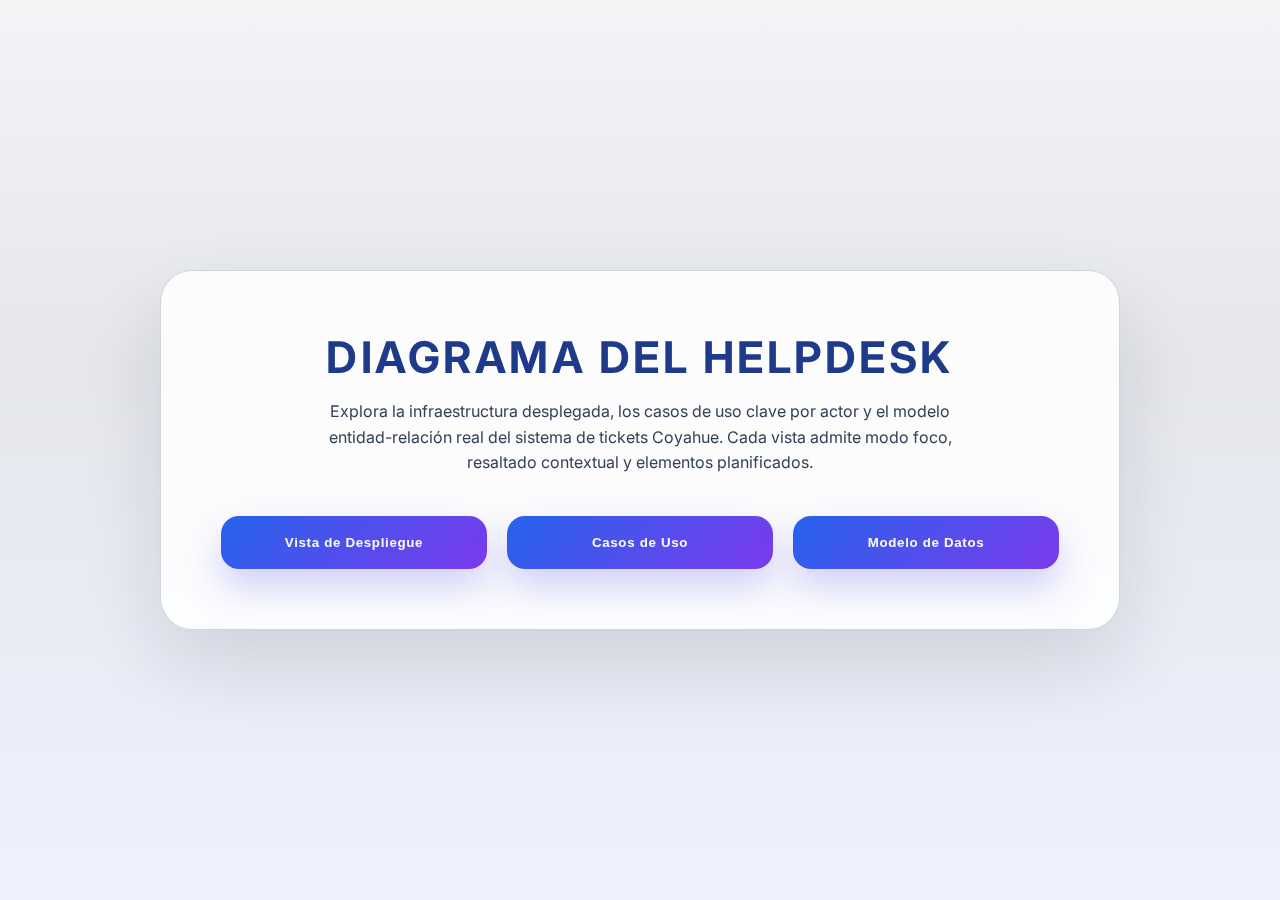
<file: templates/home.html>
<!DOCTYPE html>
<html lang="es">
<head>
    <meta charset="UTF-8">
    <meta name="viewport" content="width=device-width, initial-scale=1.0">
    <title>Coyahue Helpdesk · Diagramas</title>
    <link rel="preconnect" href="https://fonts.googleapis.com">
    <link rel="preconnect" href="https://fonts.gstatic.com" crossorigin>
    <link href="https://fonts.googleapis.com/css2?family=Inter:wght@400;500;600;700&display=swap" rel="stylesheet">
    <style>
        :root {
            color-scheme: light;
            font-size: 16px;
        }

        * {
            box-sizing: border-box;
        }

        body {
            margin: 0;
            min-height: 100vh;
            font-family: 'Inter', system-ui, -apple-system, sans-serif;
            background: linear-gradient(180deg, #f3f4f6 0%, #e5e7eb 40%, #eef2ff 100%);
            color: #0f172a;
            display: flex;
            align-items: center;
            justify-content: center;
            padding: clamp(1.5rem, 3vw, 3rem);
        }

        .hero {
            position: relative;
            z-index: 1;
            width: min(960px, 100%);
            background: rgba(255, 255, 255, 0.86);
            border: 1px solid rgba(148, 163, 184, 0.45);
            border-radius: 32px;
            padding: clamp(2.5rem, 5vw, 3.75rem);
            box-shadow: 0 35px 80px rgba(15, 23, 42, 0.12);
            text-align: center;
            backdrop-filter: blur(12px);
        }

        h1 {
            font-size: clamp(2.4rem, 3.4vw, 3.2rem);
            margin: 0 0 1rem;
            letter-spacing: 0.08em;
            text-transform: uppercase;
            color: #1e3a8a;
        }

        .hero p {
            margin: 0 auto 2.5rem;
            max-width: 640px;
            font-size: 1rem;
            color: #334155;
            line-height: 1.6;
        }

        .buttons {
            display: grid;
            gap: 1.25rem;
            grid-template-columns: repeat(auto-fit, minmax(220px, 1fr));
        }

        .diagram-button {
            appearance: none;
            border: none;
            border-radius: 18px;
            padding: 1.2rem 1.6rem;
            font-weight: 600;
            letter-spacing: 0.05em;
            background: linear-gradient(135deg, #2563eb, #7c3aed);
            color: #f8fafc;
            cursor: pointer;
            box-shadow: 0 18px 36px rgba(79, 70, 229, 0.25);
            transition: transform 0.25s ease, box-shadow 0.25s ease;
        }

        .diagram-button:hover {
            transform: translateY(-4px);
            box-shadow: 0 24px 46px rgba(79, 70, 229, 0.3);
        }

        .panels {
            position: fixed;
            inset: 0;
            background: rgba(15, 23, 42, 0.45);
            backdrop-filter: blur(14px);
            display: flex;
            align-items: center;
            justify-content: center;
            padding: 2.5rem 2rem;
            opacity: 0;
            pointer-events: none;
            transition: opacity 0.35s ease;
            z-index: 20;
            overflow: auto;
        }

        .panels.visible {
            opacity: 1;
            pointer-events: auto;
        }

        .panel {
            width: min(1500px, 100vw - 64px);
            max-height: calc(100vh - 96px);
            background: #f8fafc;
            border-radius: 28px;
            border: 1px solid rgba(148, 163, 184, 0.35);
            box-shadow: 0 35px 70px rgba(15, 23, 42, 0.25);
            display: none;
            flex-direction: column;
            overflow: hidden;
            transform: translateY(40px) scale(0.97);
            opacity: 0;
            transition: transform 0.35s ease, opacity 0.35s ease;
        }

        .panel.active {
            display: flex;
            transform: translateY(0) scale(1);
            opacity: 1;
        }

        .panel.focus-mode {
            width: min(1740px, 100vw - 40px);
            max-height: calc(100vh - 48px);
        }

        .panel-header {
            display: flex;
            align-items: center;
            justify-content: space-between;
            padding: 1.5rem 2rem;
            border-bottom: 1px solid rgba(148, 163, 184, 0.35);
            background: rgba(226, 232, 240, 0.6);
        }

        .panel-header h2 {
            margin: 0;
            font-size: 1.8rem;
            letter-spacing: 0.08em;
            text-transform: uppercase;
            color: #1f2937;
        }

        .panel-actions {
            display: flex;
            align-items: center;
            gap: 1rem;
        }

        .toggle-bar {
            display: flex;
            align-items: center;
            flex-wrap: wrap;
            gap: 0.75rem;
        }

        .toggle {
            display: inline-flex;
            align-items: center;
            gap: 0.45rem;
            padding: 0.45rem 0.9rem;
            border-radius: 999px;
            border: 1px solid rgba(148, 163, 184, 0.5);
            background: rgba(248, 250, 252, 0.85);
            font-size: 0.82rem;
            color: #1f2937;
        }

        .toggle input {
            accent-color: #2563eb;
            width: 16px;
            height: 16px;
        }

        .panel-body {
            flex: 1;
            min-height: 0;
            display: grid;
            grid-template-columns: minmax(0, 1fr) 320px;
            gap: 1.5rem;
            padding: 1.5rem 1.75rem 1.75rem;
            align-items: stretch;
        }

        .panel-body > * {
            min-height: 0;
        }

        .panel.focus-mode .panel-body {
            grid-template-columns: 1fr;
            padding-right: 1.5rem;
        }

        .panel.focus-mode .side-panel {
            display: none;
        }

        .focus-button,
        .back-button {
            border: 1px solid rgba(148, 163, 184, 0.6);
            border-radius: 999px;
            padding: 0.55rem 1.35rem;
            background: #fff;
            color: #1f2937;
            font-weight: 500;
            letter-spacing: 0.04em;
            cursor: pointer;
            transition: background 0.25s ease, color 0.25s ease, box-shadow 0.25s ease;
        }

        .focus-button:hover,
        .back-button:hover {
            background: #2563eb;
            color: #fff;
            box-shadow: 0 10px 24px rgba(37, 99, 235, 0.25);
        }

        .focus-button.active {
            background: #1e40af;
            color: #f8fafc;
        }

        .diagram-wrapper,
        .usecase-layout,
        .der-wrapper {
            position: relative;
            border: 1px solid rgba(148, 163, 184, 0.35);
            border-radius: 22px;
            background: linear-gradient(180deg, #ffffff 0%, #f5f7fa 100%);
            padding: 1.25rem;
            overflow: auto;
            display: flex;
            flex-direction: column;
            gap: 1rem;
        }

        .diagram-wrapper svg,
        .usecase-layout svg,
        .der-wrapper svg {
            width: 100%;
            height: auto;
            flex: 1;
        }

        .usecase-layout {
            gap: 1.25rem;
        }

        .usecase-selector {
            display: flex;
            gap: 0.75rem;
            flex-wrap: wrap;
        }


        .hidden {
            display: none !important;
        }

        .legend {
            margin-top: auto;
            display: flex;
            flex-wrap: wrap;
            gap: 0.75rem;
            font-size: 0.85rem;
            color: #475569;
        }

        .legend span::before {
            content: "";
            display: inline-block;
            width: 12px;
            height: 12px;
            border-radius: 3px;
            margin-right: 0.5rem;
        }

        .legend .public::before { background: #bfdbfe; }
        .legend .private::before { background: #bbf7d0; }
        .legend .security::before { background: #fde68a; }
        .legend .data::before { background: #c7d2fe; }

        svg text {
            font-family: 'Inter', sans-serif;
            font-size: 16px;
        }

        .entity-header {
            font-weight: 600;
            fill: #0f172a;
        }

        .entity-attr {
            fill: #1f2937;
            font-size: 15px;
        }

        .deployment-node rect,
        .deployment-node ellipse,
        .deployment-node path,
        .deployment-node polygon {
            transition: filter 0.3s ease, opacity 0.3s ease;
        }

        .deployment-link path,
        .deployment-link text {
            transition: opacity 0.3s ease;
        }

        .deployment-link path {
            stroke: #2563eb;
            stroke-width: 3;
            fill: none;
            marker-end: url(#deployment-arrow);
        }

        .deployment-link text {
            font-size: 14px;
            fill: #1e3a8a;
        }

        .link-label {
            fill: #0f172a;
            font-size: 14px;
            font-weight: 600;
        }

        .deployment-link.planned path {
            stroke: #9ca3af;
            stroke-dasharray: 10 8;
            marker-end: url(#deployment-arrow-muted);
        }

        .deployment-node .badge {
            font-size: 12px;
            fill: #1f2937;
        }

        .planned {
            opacity: 0.35;
        }

        .planned.active-planned {
            opacity: 0.65;
        }

        .deployment-node.active {
            filter: drop-shadow(0 0 16px rgba(37, 99, 235, 0.35));
        }

        .deployment-node.dimmed,
        .deployment-link.dimmed {
            opacity: 0.4;
        }

        .side-panel {
            border: 1px solid rgba(148, 163, 184, 0.35);
            border-radius: 22px;
            background: rgba(248, 250, 252, 0.9);
            padding: 1.5rem;
            display: flex;
            flex-direction: column;
            gap: 1rem;
        }

        .side-panel h3 {
            margin: 0;
            font-size: 1.1rem;
            letter-spacing: 0.08em;
            color: #1f2937;
            text-transform: uppercase;
        }

        .side-panel-content {
            flex: 1;
            overflow-y: auto;
            color: #334155;
            line-height: 1.6;
            font-size: 0.95rem;
        }

        .side-panel-content p {
            margin: 0;
        }
        }

        .actor {
            cursor: pointer;
            transition: opacity 0.3s ease, filter 0.3s ease;
        }

        .actor.active {
            filter: drop-shadow(0 0 18px rgba(37, 99, 235, 0.45));
        }

        .actor.dimmed,
        .usecase.dimmed,
        .usecase-label.dimmed,
        .actor-connector.dimmed,
        .relation-line.dimmed {
            opacity: 0.35;
        }

        .actor-connector {
            stroke: #1d4ed8;
            stroke-width: 2.4;
            fill: none;
            stroke-linejoin: round;
            stroke-dasharray: 6 10;
            stroke-dashoffset: 40;
            transition: opacity 0.3s ease, stroke-dashoffset 0.4s ease;
            marker-end: url(#usecase-arrow);
        }

        .actor-connector.active {
            stroke-dashoffset: 0;
        }

        .usecase {
            fill: #f8fafc;
            stroke: #2563eb;
            stroke-width: 2.2;
        }

        .usecase-label {
            fill: #1f2937;
            font-size: 14px;
        }

        .system-rect {
            fill: rgba(191, 219, 254, 0.32);
            stroke: #2563eb;
            stroke-width: 2;
        }

        .relation-line {
            stroke-width: 2;
            fill: none;
            marker-end: url(#relation-arrow);
            stroke-dashoffset: 24;
            transition: opacity 0.3s ease, stroke-dashoffset 0.4s ease;
        }

        .relation-line.include { stroke: #059669; stroke-dasharray: 8 6; }
        .relation-line.include.active { stroke-dashoffset: 0; }
        .relation-line.exclude { stroke: #dc2626; stroke-dasharray: 4 6; marker-end: none; }

        .note {
            fill: #475569;
            font-size: 13px;
        }

        .usecase-faded {
            opacity: 0;
            pointer-events: none;
        }

        .der-wrapper svg rect {
            fill: #f8fafc;
            stroke: #cbd5f5;
            stroke-width: 2;
            rx: 18;
        }

        .entity-badges {
            fill: #1f2937;
            font-size: 13px;
            font-weight: 600;
        }

        .entity-badges {
            font-size: 11px;
            fill: rgba(248, 250, 252, 0.85);
            letter-spacing: 0.14em;
            text-transform: uppercase;
        }

        .relationship-line {
            stroke: #1d4ed8;
            stroke-width: 2.6;
            fill: none;
            marker-end: url(#der-arrow);
            transition: opacity 0.3s ease;
        }

        .relationship-line.dimmed,
        .entity.dimmed {
            opacity: 0.4;
        }

        .cardinality {
            fill: #1f2937;
            font-size: 13px;
            font-weight: 600;
        }

        .cardinality,
        .relationship-label {
            fill: #334155;
            font-size: 13px;
        }

        .entity.dimmed { opacity: 0.4; }
        .entity.active { filter: drop-shadow(0 0 20px rgba(129, 140, 248, 0.75)); }

        .der-note {
            fill: #475569;
            font-size: 13px;
        }

        @media (max-width: 1024px) {
            body { padding: 1.5rem; }
            .hero { padding: 2.25rem 1.75rem; }
            .panel {
                width: min(100%, 100vw - 32px);
                height: min(100%, 100vh - 32px);
            }
            .panel-body {
                grid-template-columns: 1fr;
            }
            .side-panel {
                order: -1;
                height: 240px;
                overflow-y: auto;
            }
        }
    </style>
</head>
<body>
    <section class="hero">
        <h1>Diagrama del Helpdesk</h1>
        <p>Explora la infraestructura desplegada, los casos de uso clave por actor y el modelo entidad-relación real del sistema de tickets Coyahue. Cada vista admite modo foco, resaltado contextual y elementos planificados.</p>
        <div class="buttons">
            <button class="diagram-button" data-panel="deployment">Vista de Despliegue</button>
            <button class="diagram-button" data-panel="usecases">Casos de Uso</button>
            <button class="diagram-button" data-panel="der">Modelo de Datos</button>
        </div>
    </section>

    <div class="panels" id="panels">
        <!-- VISTA DE DESPLIEGUE -->
        <section class="panel" id="deployment" data-view="deployment">
            <div class="panel-header">
                <h2>Arquitectura de Despliegue</h2>
                <div class="panel-actions">
                    <div class="toggle-bar">
                        <label class="toggle"><input type="checkbox" data-toggle="igw"> Mostrar IGW</label>
                        <label class="toggle"><input type="checkbox" data-toggle="nat"> Mostrar NAT</label>
                        <label class="toggle"><input type="checkbox" data-toggle="s3"> Mostrar S3</label>
                        <label class="toggle"><input type="checkbox" data-toggle="waf"> Mostrar WAF/ALB</label>
                    </div>
                    <button class="focus-button" data-focus>Ampliar diagrama</button>
                    <button class="back-button" data-close>Volver</button>
                </div>
            </div>
            <div class="panel-body">
                <div class="diagram-wrapper">
                    <svg id="deployment-svg" viewBox="0 0 1680 920" role="img" aria-labelledby="deploymentTitle deploymentDesc" preserveAspectRatio="xMidYMid meet">
                        <title id="deploymentTitle">Despliegue Coyahue Helpdesk en AWS</title>
                        <desc id="deploymentDesc">Topología con cliente, internet, VPC en AWS, EC2 con Nginx, Gunicorn y Django, almacenamiento local y PostgreSQL en subred privada.</desc>
                        <defs>
                            <marker id="deployment-arrow" markerWidth="12" markerHeight="12" refX="9" refY="6" orient="auto" markerUnits="strokeWidth">
                                <polygon points="0 0, 12 6, 0 12" fill="#2563eb"></polygon>
                            </marker>
                            <marker id="deployment-arrow-muted" markerWidth="12" markerHeight="12" refX="9" refY="6" orient="auto" markerUnits="strokeWidth">
                                <polygon points="0 0, 12 6, 0 12" fill="#9ca3af"></polygon>
                            </marker>
                            <marker id="arrow-dashed" markerWidth="10" markerHeight="10" refX="8" refY="5" orient="auto" markerUnits="strokeWidth">
                                <polygon points="0 0, 10 5, 0 10" fill="rgba(148, 163, 184, 0.7)"></polygon>
                            </marker>
                        </defs>
                        <g data-node="Cliente" class="deployment-node">
                            <rect x="80" y="350" width="190" height="190" rx="22" fill="#bfdbfe" stroke="#60a5fa" stroke-width="2.4"></rect>
                            <text x="175" y="405" text-anchor="middle" class="entity-header">Cliente</text>
                            <text x="175" y="435" text-anchor="middle" class="entity-attr">Navegador web</text>
                            <text x="175" y="463" text-anchor="middle" class="entity-attr">TLS + Autenticación</text>
                        </g>

                        <g data-node="Internet" class="deployment-node">
                            <path d="M310 360 C300 310 360 280 400 295 C420 250 500 250 520 295 C570 285 610 320 600 360 C640 380 630 430 580 440 C560 480 480 490 450 460 C400 480 340 460 350 415 C300 410 300 370 310 360 Z" fill="#e0e7ff" stroke="#6366f1" stroke-width="2.4"></path>
                            <text x="455" y="358" text-anchor="middle" class="entity-header">Internet</text>
                            <text x="455" y="388" text-anchor="middle" class="entity-attr">Acceso público</text>
                        </g>

                        <g data-node="IGW" class="deployment-node planned hidden" data-toggle-group="igw">
                            <polygon points="600,220 660,220 690,260 660,300 600,300 570,260" fill="#e5e7eb" stroke="#94a3b8" stroke-width="2"></polygon>
                            <text x="605" y="252" text-anchor="middle" class="entity-attr">Internet Gateway</text>
                            <text x="605" y="276" text-anchor="middle" class="badge">Por implementar</text>
                            <title>Se agregará a la tabla de rutas de la subred pública.</title>
                        </g>

                        <g data-node="Entrada VPC" class="deployment-node">
                            <rect x="720" y="340" width="140" height="220" rx="18" fill="#d1fae5" stroke="#34d399" stroke-width="2"></rect>
                            <text x="790" y="390" text-anchor="middle" class="entity-header">Entrada VPC</text>
                            <text x="790" y="420" text-anchor="middle" class="entity-attr">Security Group</text>
                        </g>

                        <g data-node="AWS VPC" class="deployment-node">
                            <rect x="780" y="150" width="840" height="560" rx="28" fill="rgba(191, 219, 254, 0.25)" stroke="#38bdf8" stroke-width="2.6"></rect>
                            <text x="1580" y="190" text-anchor="end" class="entity-header">AWS VPC</text>
                        </g>

                        <g data-node="Subred pública" class="deployment-node">
                            <rect x="820" y="220" width="420" height="440" rx="24" fill="rgba(187, 247, 208, 0.6)" stroke="#4ade80" stroke-width="2"></rect>
                            <text x="1030" y="270" text-anchor="middle" class="entity-header">Subred pública</text>
                        </g>

                        <g data-node="Subred privada" class="deployment-node">
                            <rect x="1280" y="220" width="360" height="440" rx="24" fill="rgba(191, 219, 254, 0.55)" stroke="#60a5fa" stroke-width="2"></rect>
                            <text x="1460" y="270" text-anchor="middle" class="entity-header">Subred privada</text>
                        </g>

                        <g data-node="NAT Gateway" class="deployment-node planned hidden" data-toggle-group="nat">
                            <rect x="1080" y="210" width="150" height="60" rx="14" fill="#f1f5f9" stroke="#94a3b8" stroke-width="2"></rect>
                            <text x="1155" y="242" text-anchor="middle" class="entity-attr">NAT Gateway</text>
                            <text x="1155" y="268" text-anchor="middle" class="badge">Por implementar</text>
                            <title>Para actualizaciones desde la subred privada sin exponer la base de datos.</title>
                        </g>

                        <g data-node="EC2 App" class="deployment-node">
                            <rect x="940" y="330" width="280" height="280" rx="20" fill="#dbeafe" stroke="#60a5fa" stroke-width="2.2"></rect>
                            <line x1="940" y1="390" x2="1220" y2="390" stroke="#94a3b8" stroke-width="1.5"></line>
                            <line x1="940" y1="450" x2="1220" y2="450" stroke="#94a3b8" stroke-width="1.5"></line>
                            <text x="1080" y="360" text-anchor="middle" class="entity-header">EC2 App</text>
                            <text x="1080" y="382" text-anchor="middle" class="entity-attr">Nginx · HTTPS (443)</text>
                            <text x="1080" y="442" text-anchor="middle" class="entity-attr">Gunicorn</text>
                            <text x="1080" y="502" text-anchor="middle" class="entity-attr">Django + DRF</text>
                        </g>

                        <g data-node="WAF/ALB" class="deployment-node planned hidden" data-toggle-group="waf">
                            <rect x="860" y="380" width="70" height="160" rx="18" fill="#f9fafb" stroke="#d1d5db" stroke-width="2"></rect>
                            <text x="895" y="452" text-anchor="middle" class="entity-attr">WAF / ALB</text>
                            <text x="895" y="478" text-anchor="middle" class="badge">Por implementar</text>
                            <title>Seguridad perimetral y balanceo de carga.</title>
                        </g>

                        <g data-node="/media" class="deployment-node">
                            <rect x="1000" y="540" width="100" height="90" rx="14" fill="#ede9fe" stroke="#a855f7" stroke-width="1.8"></rect>
                            <text x="1050" y="585" text-anchor="middle" class="entity-attr">/media</text>
                            <text x="1050" y="610" text-anchor="middle" class="entity-attr">Adjuntos</text>
                        </g>

                        <g data-node="Logs" class="deployment-node">
                            <rect x="1140" y="540" width="100" height="90" rx="14" fill="#ede9fe" stroke="#a855f7" stroke-width="1.8"></rect>
                            <text x="1190" y="585" text-anchor="middle" class="entity-attr">Logs</text>
                            <text x="1190" y="610" text-anchor="middle" class="entity-attr">Aplicación</text>
                        </g>

                        <g data-node="S3" class="deployment-node planned hidden" data-toggle-group="s3">
                            <rect x="1320" y="560" width="170" height="110" rx="18" fill="#f9fafb" stroke="#cbd5f5" stroke-width="2"></rect>
                            <text x="1405" y="605" text-anchor="middle" class="entity-attr">S3 (adjuntos)</text>
                            <text x="1405" y="632" text-anchor="middle" class="badge">Por implementar</text>
                            <title>Migración prevista de /media a S3 mediante django-storages.</title>
                        </g>

                        <g data-node="PostgreSQL" class="deployment-node">
                            <ellipse cx="1460" cy="370" rx="125" ry="65" fill="#bae6fd" stroke="#0ea5e9" stroke-width="2.4"></ellipse>
                            <text x="1460" y="360" text-anchor="middle" class="entity-header">PostgreSQL</text>
                            <text x="1460" y="388" text-anchor="middle" class="entity-attr">Puerto 5432</text>
                        </g>
                        <g data-edge="Cliente-Internet" class="deployment-link" data-source="Cliente" data-target="Internet">
                            <path d="M270 445 H320"></path>
                        </g>

                        <g data-edge="Internet-Entrada" class="deployment-link" data-source="Internet" data-target="Entrada VPC">
                            <path d="M540 445 H720"></path>
                        </g>

                        <g data-edge="Entrada-WAF" class="deployment-link planned hidden" data-toggle-group="waf" data-source="Entrada VPC" data-target="WAF/ALB">
                            <path d="M860 430 H865"></path>
                        </g>
                        <g data-edge="WAF-EC2" class="deployment-link planned hidden" data-toggle-group="waf" data-source="WAF/ALB" data-target="EC2 App">
                            <path d="M930 430 H940"></path>
                        </g>

                        <g data-edge="Entrada-EC2" class="deployment-link" data-source="Entrada VPC" data-target="EC2 App">
                            <path d="M860 430 H940"></path>
                        </g>

                        <g data-edge="EC2-Postgres" class="deployment-link" data-source="EC2 App" data-target="PostgreSQL">
                            <path d="M1220 500 H1320 V370 H1335"></path>
                            <text x="1338" y="332" class="link-label">Tráfico interno VPC</text>
                        </g>

                        <g data-edge="EC2-media" class="deployment-link" data-source="EC2 App" data-target="/media">
                            <path d="M1050 510 V540"></path>
                        </g>

                        <g data-edge="EC2-logs" class="deployment-link" data-source="EC2 App" data-target="Logs">
                            <path d="M1190 510 V540"></path>
                        </g>

                        <g data-edge="Postgres-EC2" class="deployment-link" data-source="PostgreSQL" data-target="EC2 App">
                            <path d="M1585 370 H1620 V560 H1220"></path>
                        </g>

                        <g data-edge="NAT-Privada" class="deployment-link planned hidden" data-toggle-group="nat" data-source="NAT Gateway" data-target="Subred privada">
                            <path d="M1155 210 V190 H1280 V220"></path>
                            <text x="1250" y="198" class="link-label">Salida controlada</text>
                        </g>

                        <g data-edge="Privada-NAT" class="deployment-link planned hidden" data-toggle-group="nat" data-source="Subred privada" data-target="NAT Gateway">
                            <path d="M1280 220 V190 H1155 V210"></path>
                        </g>

                        <g data-edge="Django-S3" class="deployment-link planned hidden" data-toggle-group="s3" data-source="EC2 App" data-target="S3">
                            <path d="M1220 560 H1320"></path>
                        </g>

                        <g data-edge="Internet-IGW" class="deployment-link planned hidden" data-toggle-group="igw" data-source="Internet" data-target="IGW">
                            <path d="M520 320 L600 260"></path>
                        </g>

                        <g data-edge="IGW-Entrada" class="deployment-link planned hidden" data-toggle-group="igw" data-source="IGW" data-target="Entrada VPC">
                            <path d="M690 260 L720 340"></path>
                        </g>

                        <g data-edge="Internet-WAF" class="deployment-link planned hidden" data-toggle-group="waf" data-source="Internet" data-target="WAF/ALB">
                            <path d="M600 445 H860"></path>
                        </g>
                    </svg>
                    <div class="legend">
                        <span class="public">Subred pública · EC2 · Nginx/Gunicorn</span>
                        <span class="private">Subred privada · PostgreSQL</span>
                        <span class="security">TLS · Seguridad</span>
                        <span class="data">/media · Logs</span>
                    </div>
                </div>
                <aside class="side-panel" data-side-panel>
                    <h3 id="deployment-node-title">Cliente</h3>
                    <div class="side-panel-content" id="deployment-panel-content"></div>
                </aside>
            </div>
        </section>
        <!-- VISTA CASOS DE USO -->
        <section class="panel" id="usecases" data-view="usecases">
            <div class="panel-header">
                <h2>Casos de Uso</h2>
                <div class="panel-actions">
                    <button class="focus-button" data-focus>Ampliar diagrama</button>
                    <button class="back-button" data-close>Volver</button>
                </div>
            </div>
            <div class="panel-body">
                <div class="usecase-layout">
                    <div class="usecase-selector">
                        <button class="active" data-actor-filter="todos">Todos</button>
                        <button data-actor-filter="solicitante">Solicitante</button>
                        <button data-actor-filter="tecnico">Técnico</button>
                        <button data-actor-filter="administrador">Administrador</button>
                    </div>
                    <svg id="usecase-svg" viewBox="0 0 1120 760" role="img" aria-labelledby="usecaseTitle usecaseDesc">
                        <title id="usecaseTitle">Casos de uso del sistema de tickets</title>
                        <desc id="usecaseDesc">Actor solicitante, técnico y administrador interactuando con el sistema de tickets y sus funcionalidades clave.</desc>
                        <defs>
                            <marker id="usecase-arrow" markerWidth="10" markerHeight="10" refX="7" refY="5" orient="auto" markerUnits="strokeWidth">
                                <polygon points="0 0, 10 5, 0 10" fill="#1e40af"></polygon>
                            </marker>
                            <marker id="relation-arrow" markerWidth="8" markerHeight="8" refX="6" refY="4" orient="auto" markerUnits="strokeWidth">
                                <polygon points="0 0, 8 4, 0 8" fill="#059669"></polygon>
                            </marker>
                        </defs>

                        <g data-node="Sistema" data-kind="system">
                            <rect class="system-rect" x="320" y="80" width="480" height="560" rx="24"></rect>
                            <text x="560" y="120" text-anchor="middle" class="entity-header">Sistema de Tickets</text>
                        </g>

                        <g class="actor" data-node="Solicitante" data-kind="actor">
                            <circle cx="140" cy="200" r="18" stroke="#2563eb" stroke-width="3" fill="none"></circle>
                            <line x1="140" y1="218" x2="140" y2="270" stroke="#2563eb" stroke-width="3"></line>
                            <line x1="110" y1="230" x2="170" y2="230" stroke="#2563eb" stroke-width="3"></line>
                            <line x1="140" y1="270" x2="118" y2="310" stroke="#2563eb" stroke-width="3"></line>
                            <line x1="140" y1="270" x2="162" y2="310" stroke="#2563eb" stroke-width="3"></line>
                            <text x="140" y="340" text-anchor="middle" class="entity-header">Solicitante</text>
                        </g>

                        <g class="actor" data-node="Técnico" data-kind="actor">
                            <circle cx="140" cy="500" r="18" stroke="#2563eb" stroke-width="3" fill="none"></circle>
                            <line x1="140" y1="518" x2="140" y2="570" stroke="#2563eb" stroke-width="3"></line>
                            <line x1="110" y1="530" x2="170" y2="530" stroke="#2563eb" stroke-width="3"></line>
                            <line x1="140" y1="570" x2="118" y2="610" stroke="#2563eb" stroke-width="3"></line>
                            <line x1="140" y1="570" x2="162" y2="610" stroke="#2563eb" stroke-width="3"></line>
                            <text x="140" y="640" text-anchor="middle" class="entity-header">Técnico</text>
                        </g>

                        <g class="actor" data-node="Administrador" data-kind="actor">
                            <circle cx="980" cy="320" r="18" stroke="#2563eb" stroke-width="3" fill="none"></circle>
                            <line x1="980" y1="338" x2="980" y2="390" stroke="#2563eb" stroke-width="3"></line>
                            <line x1="950" y1="350" x2="1010" y2="350" stroke="#2563eb" stroke-width="3"></line>
                            <line x1="980" y1="390" x2="958" y2="430" stroke="#2563eb" stroke-width="3"></line>
                            <line x1="980" y1="390" x2="1002" y2="430" stroke="#2563eb" stroke-width="3"></line>
                            <text x="980" y="470" text-anchor="middle" class="entity-header">Administrador</text>
                        </g>

                        <g data-node="Iniciar/Cerrar sesión" class="usecase-group">
                            <ellipse class="usecase" cx="560" cy="160" rx="130" ry="36"></ellipse>
                            <text class="usecase-label" data-usecase="Iniciar/Cerrar sesión" x="560" y="166" text-anchor="middle">Iniciar/Cerrar sesión</text>
                        </g>
                        <g data-node="Validar permisos por rol" class="usecase-group">
                            <ellipse class="usecase" cx="560" cy="210" rx="140" ry="36"></ellipse>
                            <text class="usecase-label" data-usecase="Validar permisos por rol" x="560" y="216" text-anchor="middle">Validar permisos por rol</text>
                        </g>
                        <g data-node="FAQ autoservicio" class="usecase-group">
                            <ellipse class="usecase" cx="420" cy="260" rx="120" ry="34"></ellipse>
                            <text class="usecase-label" data-usecase="FAQ autoservicio" x="420" y="266" text-anchor="middle">FAQ autoservicio</text>
                        </g>
                        <g data-node="Ver y filtrar tickets" class="usecase-group">
                            <ellipse class="usecase" cx="700" cy="260" rx="140" ry="34"></ellipse>
                            <text class="usecase-label" data-usecase="Ver y filtrar tickets" x="700" y="266" text-anchor="middle">Ver y filtrar tickets</text>
                        </g>
                        <g data-node="Crear ticket" class="usecase-group">
                            <ellipse class="usecase" cx="420" cy="320" rx="120" ry="34"></ellipse>
                            <text class="usecase-label" data-usecase="Crear ticket" x="420" y="326" text-anchor="middle">Crear ticket</text>
                        </g>
                        <g data-node="Adjuntar y comentar" class="usecase-group">
                            <ellipse class="usecase" cx="700" cy="320" rx="140" ry="34"></ellipse>
                            <text class="usecase-label" data-usecase="Adjuntar y comentar" x="700" y="326" text-anchor="middle">Adjuntar y comentar</text>
                        </g>
                        <g data-node="Cambiar estado" class="usecase-group">
                            <ellipse class="usecase" cx="420" cy="380" rx="120" ry="34"></ellipse>
                            <text class="usecase-label" data-usecase="Cambiar estado" x="420" y="386" text-anchor="middle">Cambiar estado</text>
                        </g>
                        <g data-node="Asignar/Reasignar" class="usecase-group">
                            <ellipse class="usecase" cx="700" cy="380" rx="140" ry="34"></ellipse>
                            <text class="usecase-label" data-usecase="Asignar/Reasignar" x="700" y="386" text-anchor="middle">Asignar/Reasignar</text>
                        </g>
                        <g data-node="Dashboard KPI" class="usecase-group">
                            <ellipse class="usecase" cx="420" cy="440" rx="120" ry="34"></ellipse>
                            <text class="usecase-label" data-usecase="Dashboard KPI" x="420" y="446" text-anchor="middle">Dashboard KPI</text>
                        </g>
                        <g data-node="Exportar PDF/Excel" class="usecase-group">
                            <ellipse class="usecase" cx="700" cy="440" rx="140" ry="34"></ellipse>
                            <text class="usecase-label" data-usecase="Exportar PDF/Excel" x="700" y="446" text-anchor="middle">Exportar PDF/Excel</text>
                        </g>
                        <g data-node="Gestionar catálogos" class="usecase-group">
                            <ellipse class="usecase" cx="420" cy="500" rx="140" ry="34"></ellipse>
                            <text class="usecase-label" data-usecase="Gestionar catálogos" x="420" y="506" text-anchor="middle">Gestionar catálogos</text>
                        </g>
                        <g data-node="Auditoría" class="usecase-group">
                            <ellipse class="usecase" cx="700" cy="500" rx="140" ry="34"></ellipse>
                            <text class="usecase-label" data-usecase="Auditoría" x="700" y="506" text-anchor="middle">Auditoría</text>
                        </g>
                        <path class="actor-connector" data-source="Solicitante" data-target="Iniciar/Cerrar sesión" d="M240 230 H360 V160 H430"></path>
                        <path class="actor-connector" data-source="Solicitante" data-target="FAQ autoservicio" d="M240 230 H300 V260 H300"></path>
                        <path class="actor-connector" data-source="Solicitante" data-target="Ver y filtrar tickets" d="M240 230 H300 V260 H560"></path>
                        <path class="actor-connector" data-source="Solicitante" data-target="Crear ticket" d="M240 230 H300 V320 H300"></path>
                        <path class="actor-connector" data-source="Solicitante" data-target="Adjuntar y comentar" d="M240 230 H300 V320 H560"></path>

                        <path class="actor-connector" data-source="Técnico" data-target="Iniciar/Cerrar sesión" d="M240 530 H300 V160 H430"></path>
                        <path class="actor-connector" data-source="Técnico" data-target="Ver y filtrar tickets" d="M240 530 H300 V260 H560"></path>
                        <path class="actor-connector" data-source="Técnico" data-target="Adjuntar y comentar" d="M240 530 H300 V320 H560"></path>
                        <path class="actor-connector" data-source="Técnico" data-target="Cambiar estado" d="M240 530 H300 V380 H300"></path>
                        <path class="actor-connector" data-source="Técnico" data-target="Asignar/Reasignar" d="M240 530 H300 V380 H560"></path>
                        <path class="actor-connector" data-source="Técnico" data-target="Dashboard KPI" d="M240 530 H300 V440 H300"></path>

                        <path class="actor-connector" data-source="Administrador" data-target="Iniciar/Cerrar sesión" d="M880 350 H780 V160 H690"></path>
                        <path class="actor-connector" data-source="Administrador" data-target="Ver y filtrar tickets" d="M880 350 H820 V260 H780"></path>
                        <path class="actor-connector" data-source="Administrador" data-target="Asignar/Reasignar" d="M880 350 H820 V380 H780"></path>
                        <path class="actor-connector" data-source="Administrador" data-target="Dashboard KPI" d="M880 350 H820 V440 H780"></path>
                        <path class="actor-connector" data-source="Administrador" data-target="Gestionar catálogos" d="M880 350 H820 V500 H780"></path>
                        <path class="actor-connector" data-source="Administrador" data-target="Exportar PDF/Excel" d="M880 350 H820 V440 H780"></path>
                        <path class="actor-connector" data-source="Administrador" data-target="Auditoría" d="M880 350 H820 V500 H780"></path>

                        <path class="relation-line include" data-source="Crear ticket" data-target="Auditoría" d="M420 354 V470 H700"></path>
                        <path class="relation-line include" data-source="Adjuntar y comentar" data-target="Auditoría" d="M700 354 V470"></path>
                        <path class="relation-line include" data-source="Cambiar estado" data-target="Auditoría" d="M420 414 V470 H700"></path>
                        <path class="relation-line include" data-source="Asignar/Reasignar" data-target="Auditoría" d="M700 414 V470"></path>
                        <path class="relation-line include" data-source="Exportar PDF/Excel" data-target="Ver y filtrar tickets" d="M700 474 V300"></path>
                        <path class="relation-line include" data-source="Crear ticket" data-target="Validar permisos por rol" d="M420 286 V230 H560"></path>
                        <path class="relation-line include" data-source="Adjuntar y comentar" data-target="Validar permisos por rol" d="M700 286 V230"></path>
                        <path class="relation-line include" data-source="Cambiar estado" data-target="Validar permisos por rol" d="M420 346 V230 H560"></path>
                        <path class="relation-line include" data-source="Asignar/Reasignar" data-target="Validar permisos por rol" d="M700 346 V230"></path>
                        <path class="relation-line include" data-source="Dashboard KPI" data-target="Validar permisos por rol" d="M420 406 V230 H560"></path>
                        <path class="relation-line include" data-source="Exportar PDF/Excel" data-target="Validar permisos por rol" d="M700 406 V230"></path>
                        <path class="relation-line include" data-source="Gestionar catálogos" data-target="Validar permisos por rol" d="M420 466 V230 H560"></path>
                        <path class="relation-line include" data-source="Auditoría" data-target="Validar permisos por rol" d="M700 466 V230"></path>

                        <text x="780" y="620" class="note">FAQ excluye la creación de ticket cuando resuelve la solicitud.</text>
                    </svg>
                </div>
                <aside class="side-panel" data-side-panel>
                    <h3 id="usecases-node-title">Solicitante</h3>
                    <div class="side-panel-content" id="usecases-panel-content"></div>
                </aside>
            </div>
        </section>
        <!-- VISTA DER -->
        <section class="panel" id="der" data-view="der">
            <div class="panel-header">
                <h2>Diagrama Entidad-Relación</h2>
                <div class="panel-actions">
                    <button class="focus-button" data-focus>Ampliar diagrama</button>
                    <button class="back-button" data-close>Volver</button>
                </div>
            </div>
            <div class="panel-body">
                <div class="der-wrapper">
                    <svg id="der-svg" viewBox="0 0 1680 1180" role="img" aria-labelledby="derTitle derDesc" preserveAspectRatio="xMidYMid meet">
                        <title id="derTitle">Modelo de datos Coyahue Helpdesk</title>
                        <desc id="derDesc">Entidades auth_user, Category, Subcategory, Ticket, Priority, Area y los registros relacionados de comentarios, adjuntos, asignaciones y auditoría.</desc>
                        <defs>
                            <marker id="der-arrow" markerWidth="10" markerHeight="10" refX="8" refY="5" orient="auto" markerUnits="strokeWidth">
                                <polygon points="0 0, 10 5, 0 10" fill="#2563eb"></polygon>
                            </marker>
                        </defs>

                        <g data-node="auth_user" class="entity" transform="translate(80,120)">
                            <rect width="320" height="220"></rect>
                            <text x="160" y="32" text-anchor="middle" class="entity-header">auth_user</text>
                            <text x="20" y="70" class="entity-badges">PK</text>
                            <text x="20" y="100" class="entity-attr">• id (PK)</text>
                            <text x="20" y="120" class="entity-attr">• username</text>
                            <text x="20" y="140" class="entity-attr">• password (hash)</text>
                            <text x="20" y="160" class="entity-attr">• email</text>
                            <text x="20" y="180" class="entity-attr">• is_active · is_staff</text>
                        </g>

                        <g data-node="Category" class="entity" transform="translate(460,120)">
                            <rect width="300" height="220"></rect>
                            <text x="150" y="32" text-anchor="middle" class="entity-header">Category</text>
                            <text x="20" y="70" class="entity-badges">UNIQUE</text>
                            <text x="20" y="100" class="entity-attr">• id (PK)</text>
                            <text x="20" y="120" class="entity-attr">• name</text>
                            <text x="20" y="140" class="entity-attr">• description</text>
                            <text x="20" y="160" class="entity-attr">• is_active</text>
                            <text x="20" y="180" class="entity-attr">Nota: nombres normalizados en MAYÚSCULAS</text>
                        </g>

                        <g data-node="Subcategory" class="entity" transform="translate(840,120)">
                            <rect width="320" height="240"></rect>
                            <text x="160" y="32" text-anchor="middle" class="entity-header">Subcategory</text>
                            <text x="20" y="70" class="entity-badges">FK</text>
                            <text x="20" y="100" class="entity-attr">• id (PK)</text>
                            <text x="20" y="120" class="entity-attr">• category_id (FK)</text>
                            <text x="20" y="140" class="entity-attr">• name</text>
                            <text x="20" y="160" class="entity-attr">• description</text>
                            <text x="20" y="180" class="entity-attr">• is_active</text>
                            <text x="20" y="200" class="entity-attr">Nota: unicidad por categoría</text>
                        </g>

                        <g data-node="Ticket" class="entity" transform="translate(840,420)">
                            <rect width="340" height="380"></rect>
                            <text x="170" y="32" text-anchor="middle" class="entity-header">Ticket</text>
                            <text x="20" y="70" class="entity-badges">UNIQUE · INDEX</text>
                            <text x="20" y="100" class="entity-attr">• id (PK)</text>
                            <text x="20" y="120" class="entity-attr">• code (UNIQUE)</text>
                            <text x="20" y="140" class="entity-attr">• title · description</text>
                            <text x="20" y="160" class="entity-attr">• kind {REQUEST|INCIDENT}</text>
                            <text x="20" y="180" class="entity-attr">• status {OPEN|IN_PROGRESS|RESOLVED|CLOSED}</text>
                            <text x="20" y="200" class="entity-attr">• requester_id (FK)</text>
                            <text x="20" y="220" class="entity-attr">• assigned_to_id (FK, NULL)</text>
                            <text x="20" y="240" class="entity-attr">• category_id (FK)</text>
                            <text x="20" y="260" class="entity-attr">• subcategory_id (FK, NULL)</text>
                            <text x="20" y="280" class="entity-attr">• priority_id (FK)</text>
                            <text x="20" y="300" class="entity-attr">• area_id (FK, NULL)</text>
                            <text x="20" y="320" class="entity-attr">• created_at (INDEX) · updated_at</text>
                            <text x="20" y="340" class="entity-attr">• resolved_at? · closed_at? · cluster_id (INDEX·DEPRECATED)</text>
                        </g>

                        <g data-node="Priority" class="entity" transform="translate(1240,120)">
                            <rect width="280" height="220"></rect>
                            <text x="140" y="32" text-anchor="middle" class="entity-header">Priority</text>
                            <text x="20" y="70" class="entity-badges">UNIQUE</text>
                            <text x="20" y="100" class="entity-attr">• id (PK)</text>
                            <text x="20" y="120" class="entity-attr">• name</text>
                            <text x="20" y="140" class="entity-attr">• sla_hours</text>
                        </g>

                        <g data-node="Area" class="entity" transform="translate(1240,420)">
                            <rect width="280" height="260"></rect>
                            <text x="140" y="32" text-anchor="middle" class="entity-header">Area</text>
                            <text x="20" y="70" class="entity-badges">UNIQUE</text>
                            <text x="20" y="100" class="entity-attr">• id (PK)</text>
                            <text x="20" y="120" class="entity-attr">• name</text>
                            <text x="20" y="140" class="entity-attr">• is_active</text>
                        </g>

                        <g data-node="TicketComment" class="entity" transform="translate(360,820)">
                            <rect width="300" height="240"></rect>
                            <text x="150" y="32" text-anchor="middle" class="entity-header">TicketComment</text>
                            <text x="20" y="70" class="entity-badges">FK</text>
                            <text x="20" y="100" class="entity-attr">• id (PK)</text>
                            <text x="20" y="120" class="entity-attr">• ticket_id (FK)</text>
                            <text x="20" y="140" class="entity-attr">• author_id (FK)</text>
                            <text x="20" y="160" class="entity-attr">• body</text>
                            <text x="20" y="180" class="entity-attr">• is_internal</text>
                            <text x="20" y="200" class="entity-attr">• created_at</text>
                        </g>

                        <g data-node="TicketAttachment" class="entity" transform="translate(720,820)">
                            <rect width="300" height="240"></rect>
                            <text x="150" y="32" text-anchor="middle" class="entity-header">TicketAttachment</text>
                            <text x="20" y="70" class="entity-badges">FK</text>
                            <text x="20" y="100" class="entity-attr">• id (PK)</text>
                            <text x="20" y="120" class="entity-attr">• ticket_id (FK)</text>
                            <text x="20" y="140" class="entity-attr">• uploaded_by_id (FK)</text>
                            <text x="20" y="160" class="entity-attr">• file</text>
                            <text x="20" y="180" class="entity-attr">• content_type · size</text>
                            <text x="20" y="200" class="entity-attr">• uploaded_at</text>
                        </g>

                        <g data-node="TicketAssignment" class="entity" transform="translate(1080,820)">
                            <rect width="320" height="240"></rect>
                            <text x="160" y="32" text-anchor="middle" class="entity-header">TicketAssignment</text>
                            <text x="20" y="70" class="entity-badges">FK</text>
                            <text x="20" y="100" class="entity-attr">• id (PK)</text>
                            <text x="20" y="120" class="entity-attr">• ticket_id (FK)</text>
                            <text x="20" y="140" class="entity-attr">• from_user_id (FK, NULL)</text>
                            <text x="20" y="160" class="entity-attr">• to_user_id (FK)</text>
                            <text x="20" y="180" class="entity-attr">• reason</text>
                            <text x="20" y="200" class="entity-attr">• created_at</text>
                        </g>

                        <g data-node="AuditLog" class="entity" transform="translate(1440,820)">
                            <rect width="320" height="260"></rect>
                            <text x="160" y="32" text-anchor="middle" class="entity-header">AuditLog</text>
                            <text x="20" y="70" class="entity-badges">FK</text>
                            <text x="20" y="100" class="entity-attr">• id (PK)</text>
                            <text x="20" y="120" class="entity-attr">• ticket_id (FK)</text>
                            <text x="20" y="140" class="entity-attr">• actor_id (FK, NULL)</text>
                            <text x="20" y="160" class="entity-attr">• action {CREATE|ASSIGN|UPDATE|STATUS|COMMENT|ATTACH|SLA_WARN|SLA_BREACH}</text>
                            <text x="20" y="180" class="entity-attr">• meta (JSON)</text>
                            <text x="20" y="200" class="entity-attr">• created_at</text>
                        </g>
                        <path class="relationship-line" data-edge="user-ticket" data-source="auth_user" data-target="Ticket" d="M400 220 H840"></path>
                        <text x="420" y="208" class="cardinality">1..N</text>
                        <text x="420" y="232" class="relationship-label">requester (CASCADE)</text>

                        <path class="relationship-line" data-edge="user-assigned" data-source="auth_user" data-target="Ticket" d="M400 260 H420 V520 H820"></path>
                        <text x="430" y="350" class="cardinality">1..N</text>
                        <text x="430" y="374" class="relationship-label">assigned_to (SET_NULL)</text>

                        <path class="relationship-line" data-edge="category-subcategory" data-source="Category" data-target="Subcategory" d="M760 200 H840"></path>
                        <text x="780" y="188" class="cardinality">1..N</text>
                        <text x="780" y="214" class="relationship-label">category (CASCADE)</text>

                        <path class="relationship-line" data-edge="category-ticket" data-source="Category" data-target="Ticket" d="M760 240 H820 V500 H840"></path>
                        <text x="790" y="320" class="cardinality">1..N</text>
                        <text x="790" y="344" class="relationship-label">category (PROTECT)</text>

                        <path class="relationship-line" data-edge="subcategory-ticket" data-source="Subcategory" data-target="Ticket" d="M1000 360 V420"></path>
                        <text x="1012" y="388" class="cardinality">1..N</text>
                        <text x="1020" y="410" class="relationship-label">subcategory (PROTECT, opcional)</text>

                        <path class="relationship-line" data-edge="priority-ticket" data-source="Priority" data-target="Ticket" d="M1240 220 H1210 V520 H1180"></path>
                        <text x="1218" y="420" class="cardinality">1..N</text>
                        <text x="1210" y="444" class="relationship-label">priority (PROTECT)</text>

                        <path class="relationship-line" data-edge="area-ticket" data-source="Area" data-target="Ticket" d="M1240 520 H1180"></path>
                        <text x="1210" y="508" class="cardinality">1..N</text>
                        <text x="1204" y="532" class="relationship-label">area (PROTECT, opcional)</text>

                        <path class="relationship-line" data-edge="ticket-comment" data-source="Ticket" data-target="TicketComment" d="M1010 800 V820"></path>
                        <text x="1020" y="812" class="cardinality">1..N</text>
                        <text x="1026" y="836" class="relationship-label">comentarios (CASCADE)</text>

                        <path class="relationship-line" data-edge="ticket-attachment" data-source="Ticket" data-target="TicketAttachment" d="M1070 800 V820"></path>
                        <text x="1080" y="812" class="cardinality">1..N</text>
                        <text x="1086" y="836" class="relationship-label">adjuntos (CASCADE)</text>

                        <path class="relationship-line" data-edge="ticket-assignment" data-source="Ticket" data-target="TicketAssignment" d="M1130 800 V820"></path>
                        <text x="1140" y="812" class="cardinality">1..N</text>
                        <text x="1146" y="836" class="relationship-label">asignaciones (CASCADE)</text>

                        <path class="relationship-line" data-edge="ticket-audit" data-source="Ticket" data-target="AuditLog" d="M1190 800 V820"></path>
                        <text x="1200" y="812" class="cardinality">1..N</text>
                        <text x="1206" y="836" class="relationship-label">auditoría (CASCADE)</text>

                        <path class="relationship-line" data-edge="user-comment" data-source="auth_user" data-target="TicketComment" d="M240 340 V780 H360 V820"></path>
                        <text x="220" y="600" class="cardinality">1..N</text>
                        <text x="226" y="624" class="relationship-label">author (CASCADE)</text>

                        <path class="relationship-line" data-edge="user-attachment" data-source="auth_user" data-target="TicketAttachment" d="M260 360 V780 H720 V820"></path>
                        <text x="300" y="760" class="cardinality">1..N</text>
                        <text x="306" y="784" class="relationship-label">uploaded_by (CASCADE)</text>

                        <path class="relationship-line" data-edge="user-assignment-from" data-source="auth_user" data-target="TicketAssignment" d="M400 360 H420 V780 H1080 V820"></path>
                        <text x="470" y="760" class="cardinality">1..N</text>
                        <text x="476" y="784" class="relationship-label">from_user (SET_NULL)</text>

                        <path class="relationship-line" data-edge="user-assignment-to" data-source="auth_user" data-target="TicketAssignment" d="M400 400 H440 V780 H1220 V820"></path>
                        <text x="520" y="760" class="cardinality">1..N</text>
                        <text x="526" y="784" class="relationship-label">to_user (CASCADE)</text>

                        <path class="relationship-line" data-edge="user-audit" data-source="auth_user" data-target="AuditLog" d="M400 440 H440 V780 H1440 V820"></path>
                        <text x="620" y="760" class="cardinality">1..N</text>
                        <text x="626" y="784" class="relationship-label">actor (SET_NULL)</text>

                        <text x="1120" y="1080" class="der-note">Ticket.code es único; created_at está indexado para reportes y ticket.cluster_id permanece por compatibilidad (deprecated).</text>
                    </svg>
                </div>
                <aside class="side-panel" data-side-panel>
                    <h3 id="der-node-title">auth_user</h3>
                    <div class="side-panel-content" id="der-panel-content"></div>
                </aside>
            </div>
        </section>
    </div>
    <script>
        const panels = document.getElementById('panels');
        const diagramButtons = document.querySelectorAll('.diagram-button');
        const closeButtons = document.querySelectorAll('[data-close]');
        const focusButtons = document.querySelectorAll('[data-focus]');

        let currentPanel = null;

        diagramButtons.forEach(button => {
            button.addEventListener('click', () => {
                const targetId = button.getAttribute('data-panel');
                const panel = document.getElementById(targetId);
                if (!panel) return;

                if (currentPanel && currentPanel !== panel) {
                    currentPanel.classList.remove('active', 'focus-mode');
                    currentPanel.querySelectorAll('[data-focus]').forEach(btn => btn.classList.remove('active'));
                }

                currentPanel = panel;
                panels.classList.add('visible');
                panel.classList.add('active');
            });
        });

        closeButtons.forEach(button => {
            button.addEventListener('click', () => {
                if (currentPanel) {
                    currentPanel.classList.remove('active', 'focus-mode');
                    currentPanel.querySelectorAll('[data-focus]').forEach(btn => btn.classList.remove('active'));
                    panels.classList.remove('visible');
                    currentPanel = null;
                }
            });
        });

        focusButtons.forEach(button => {
            button.addEventListener('click', () => {
                const panel = button.closest('.panel');
                panel.classList.toggle('focus-mode');
                button.classList.toggle('active');
                button.textContent = panel.classList.contains('focus-mode') ? 'Salir de foco' : 'Ampliar diagrama';
            });
        });

        document.addEventListener('keydown', (event) => {
            if (event.key === 'Escape' && currentPanel) {
                currentPanel.classList.remove('active', 'focus-mode');
                currentPanel.querySelectorAll('[data-focus]').forEach(btn => btn.classList.remove('active'));
                panels.classList.remove('visible');
                currentPanel = null;
            }
        });

        function setupSidePanel(panelId, data) {
            const panel = document.getElementById(panelId);
            const sidePanel = panel.querySelector('[data-side-panel]');
            const titleEl = sidePanel.querySelector('h3');
            const contentEl = sidePanel.querySelector('.side-panel-content');
            let currentNode = Object.keys(data)[0];

            function render() {
                const nodeData = data[currentNode];
                titleEl.textContent = currentNode;
                contentEl.innerHTML = `<p>${nodeData.explanation}</p>`;
            }

            panel.querySelectorAll('[data-node]').forEach(node => {
                node.addEventListener('click', (event) => {
                    event.stopPropagation();
                    currentNode = node.getAttribute('data-node');
                    render();
                });
            });

            panel.addEventListener('nodeSelected', (evt) => {
                currentNode = evt.detail.name;
                render();
            });

            panel.addEventListener('nodeCleared', () => {
                currentNode = Object.keys(data)[0];
                render();
            });

            render();
            return { panel, data };
        }

        const deploymentData = {
            'Cliente': { explanation: 'Dispositivo del usuario final que accede por navegador protegido (HTTPS) y autentica contra el backend.' },
            'Internet': { explanation: 'Capa pública que enruta el tráfico HTTPS hacia la VPC privada.' },
            'IGW': { explanation: 'Internet Gateway pendiente de agregar para exponer la subred pública mediante la tabla de rutas.' },
            'Entrada VPC': { explanation: 'Security Group que autoriza el tráfico HTTPS entrante y lo entrega a la instancia EC2.' },
            'AWS VPC': { explanation: 'Red virtual de AWS que contiene subred pública para la aplicación y privada para la base de datos.' },
            'Subred pública': { explanation: 'Segmento accesible donde vive la instancia EC2 con Nginx, Gunicorn y Django.' },
            'Subred privada': { explanation: 'Segmento aislado sin exposición directa; aloja PostgreSQL con reglas estrictas.' },
            'NAT Gateway': { explanation: 'Servicio administrado pendiente para permitir salidas controladas desde la subred privada.' },
            'EC2 App': { explanation: 'Servidor EC2 que ejecuta la pila Nginx (terminación HTTPS), Gunicorn y la aplicación Django/DRF.' },
            'WAF/ALB': { explanation: 'WAF/ALB planificado para añadir protección de borde y balanceo antes de Nginx.' },
            '/media': { explanation: 'Directorio local para archivos adjuntos del sistema de tickets.' },
            'Logs': { explanation: 'Carpeta de registros de aplicación y servidor para auditoría operativa.' },
            'S3': { explanation: 'Bucket planificado para migrar adjuntos mediante django-storages.' },
            'PostgreSQL': { explanation: 'Base de datos PostgreSQL en subred privada; expone el puerto 5432 solo dentro de la VPC.' }
        };

        const usecaseData = {
            'Solicitante': { explanation: 'Usuario final que genera solicitudes, consulta el estado y comparte información del ticket.' },
            'Técnico': { explanation: 'Agente que resuelve tickets, ajusta estados, añade comentarios y analiza métricas operativas.' },
            'Administrador': { explanation: 'Perfil que supervisa la operación, administra catálogos y emite reportes y auditorías.' },
            'Iniciar/Cerrar sesión': { explanation: 'Flujo de autenticación y cierre de sesión para todos los perfiles.' },
            'Validar permisos por rol': { explanation: 'Control de autorización que condiciona las acciones según el rol del usuario.' },
            'FAQ autoservicio': { explanation: 'Consulta de respuestas rápidas para intentar resolver sin crear ticket.' },
            'Ver y filtrar tickets': { explanation: 'Visualización y filtrado por estado, prioridad o área de los tickets.' },
            'Crear ticket': { explanation: 'Registro de una nueva solicitud con categoría, prioridad y descripción.' },
            'Adjuntar y comentar': { explanation: 'Adjunta archivos y deja comentarios internos o públicos en el ticket.' },
            'Cambiar estado': { explanation: 'Transición del estado del ticket según la evolución del caso.' },
            'Asignar/Reasignar': { explanation: 'Entrega el ticket a otro técnico o equipo responsable.' },
            'Dashboard KPI': { explanation: 'Visualiza indicadores SLA, tiempos de atención y carga operativa.' },
            'Exportar PDF/Excel': { explanation: 'Genera reportes descargables en base a los filtros activos.' },
            'Gestionar catálogos': { explanation: 'Administra categorías, subcategorías, prioridades y áreas disponibles.' },
            'Auditoría': { explanation: 'Registra cada cambio relevante del ticket para trazabilidad completa.' }
        };

        const derData = {
            'auth_user': { explanation: 'Usuarios autenticados con flags de staff. Referenciados por tickets, comentarios, adjuntos, asignaciones y auditoría.' },
            'Category': { explanation: 'Clasificación principal del ticket. El nombre es único y se normaliza en MAYÚSCULAS.' },
            'Subcategory': { explanation: 'Detalle específico ligado a una categoría. Mantiene unicidad por categoría.' },
            'Ticket': { explanation: 'Entidad central del helpdesk con código único, campos indexados y múltiples referencias opcionales.' },
            'Priority': { explanation: 'Define niveles de urgencia con nombre único y horas de SLA.' },
            'Area': { explanation: 'Área o equipo responsable, con nombre único y flag de actividad.' },
            'TicketComment': { explanation: 'Historial de comentarios y notas internas asociados a un ticket.' },
            'TicketAttachment': { explanation: 'Archivos que acompañan un ticket, incluyen tipo de contenido y tamaño.' },
            'TicketAssignment': { explanation: 'Bitácora de asignaciones con origen, destino y motivo.' },
            'AuditLog': { explanation: 'Registro detallado de acciones sobre tickets, incluyendo metadatos y actor opcional.' }
        };

        setupSidePanel('deployment', deploymentData);
        setupSidePanel('usecases', usecaseData);
        setupSidePanel('der', derData);

        const toggleInputs = document.querySelectorAll('[data-toggle]');
        toggleInputs.forEach(input => {
            input.addEventListener('change', () => {
                const target = input.getAttribute('data-toggle');
                document.querySelectorAll(`[data-toggle-group="${target}"]`).forEach(group => {
                    group.classList.toggle('hidden', !input.checked);
                    if (input.checked) {
                        group.classList.add('active-planned');
                    } else {
                        group.classList.remove('active-planned');
                    }
                });
            });
        });

        function buildAdjacency(panel, adjacency) {
            const nodes = panel.querySelectorAll('[data-node]');
            const edges = panel.querySelectorAll('[data-source][data-target]');
            let selected = null;

            function clearHighlight() {
                nodes.forEach(n => n.classList.remove('active', 'dimmed'));
                edges.forEach(e => e.classList.remove('active', 'dimmed'));
            }

            function applyHighlight(name) {
                clearHighlight();
                if (!name) return;
                const neighbors = adjacency[name] || [];
                nodes.forEach(n => n.classList.add('dimmed'));
                edges.forEach(e => e.classList.add('dimmed'));
                panel.querySelectorAll(`[data-node="${name}"]`).forEach(n => {
                    n.classList.remove('dimmed');
                    n.classList.add('active');
                });
                neighbors.forEach(neighbor => {
                    panel.querySelectorAll(`[data-node="${neighbor}"]`).forEach(n => {
                        n.classList.remove('dimmed');
                        n.classList.add('active');
                    });
                    panel.querySelectorAll(`[data-source="${name}"][data-target="${neighbor}"]`).forEach(edge => {
                        edge.classList.remove('dimmed');
                        edge.classList.add('active');
                    });
                    panel.querySelectorAll(`[data-source="${neighbor}"][data-target="${name}"]`).forEach(edge => {
                        edge.classList.remove('dimmed');
                        edge.classList.add('active');
                    });
                });
            }

            panel.addEventListener('click', (event) => {
                if (!event.target.closest('[data-node]') && selected) {
                    selected = null;
                    clearHighlight();
                    panel.dispatchEvent(new CustomEvent('nodeCleared'));
                }
            });

            nodes.forEach(node => {
                const nodeName = node.getAttribute('data-node');
                node.addEventListener('mouseenter', () => {
                    if (selected) return;
                    applyHighlight(nodeName);
                });
                node.addEventListener('mouseleave', () => {
                    if (selected) {
                        applyHighlight(selected);
                    } else {
                        clearHighlight();
                    }
                });
                node.addEventListener('click', () => {
                    if (selected === nodeName) {
                        selected = null;
                        clearHighlight();
                        panel.dispatchEvent(new CustomEvent('nodeCleared'));
                    } else {
                        selected = nodeName;
                        applyHighlight(nodeName);
                        panel.dispatchEvent(new CustomEvent('nodeSelected', { detail: { name: nodeName } }));
                    }
                });
            });
        }

        buildAdjacency(document.getElementById('deployment'), {
            'Cliente': ['Internet'],
            'Internet': ['Cliente', 'Entrada VPC', 'IGW', 'WAF/ALB'],
            'IGW': ['Entrada VPC', 'Internet'],
            'Entrada VPC': ['Internet', 'EC2 App', 'WAF/ALB'],
            'AWS VPC': ['Subred pública', 'Subred privada'],
            'Subred pública': ['EC2 App', 'AWS VPC', 'NAT Gateway'],
            'Subred privada': ['PostgreSQL', 'AWS VPC', 'NAT Gateway'],
            'NAT Gateway': ['Subred privada'],
            'EC2 App': ['Entrada VPC', 'PostgreSQL', '/media', 'Logs', 'S3'],
            'WAF/ALB': ['Internet', 'Entrada VPC', 'EC2 App'],
            '/media': ['EC2 App'],
            'Logs': ['EC2 App'],
            'S3': ['EC2 App'],
            'PostgreSQL': ['EC2 App', 'Subred privada']
        });

        buildAdjacency(document.getElementById('usecases'), {
            'Solicitante': ['Iniciar/Cerrar sesión', 'FAQ autoservicio', 'Ver y filtrar tickets', 'Crear ticket', 'Adjuntar y comentar'],
            'Técnico': ['Iniciar/Cerrar sesión', 'Ver y filtrar tickets', 'Adjuntar y comentar', 'Cambiar estado', 'Asignar/Reasignar', 'Dashboard KPI'],
            'Administrador': ['Iniciar/Cerrar sesión', 'Ver y filtrar tickets', 'Asignar/Reasignar', 'Dashboard KPI', 'Gestionar catálogos', 'Exportar PDF/Excel', 'Auditoría'],
            'Iniciar/Cerrar sesión': ['Solicitante', 'Técnico', 'Administrador', 'Validar permisos por rol'],
            'Validar permisos por rol': ['Iniciar/Cerrar sesión', 'Crear ticket', 'Adjuntar y comentar', 'Cambiar estado', 'Asignar/Reasignar', 'Dashboard KPI', 'Exportar PDF/Excel', 'Gestionar catálogos', 'Auditoría'],
            'FAQ autoservicio': ['Solicitante'],
            'Ver y filtrar tickets': ['Solicitante', 'Técnico', 'Administrador', 'Exportar PDF/Excel'],
            'Crear ticket': ['Solicitante', 'Validar permisos por rol', 'Auditoría'],
            'Adjuntar y comentar': ['Solicitante', 'Técnico', 'Validar permisos por rol', 'Auditoría'],
            'Cambiar estado': ['Técnico', 'Validar permisos por rol', 'Auditoría'],
            'Asignar/Reasignar': ['Técnico', 'Administrador', 'Validar permisos por rol', 'Auditoría'],
            'Dashboard KPI': ['Técnico', 'Administrador', 'Validar permisos por rol'],
            'Exportar PDF/Excel': ['Administrador', 'Ver y filtrar tickets', 'Validar permisos por rol'],
            'Gestionar catálogos': ['Administrador', 'Validar permisos por rol'],
            'Auditoría': ['Administrador', 'Crear ticket', 'Adjuntar y comentar', 'Cambiar estado', 'Asignar/Reasignar']
        });

        buildAdjacency(document.getElementById('der'), {
            'auth_user': ['Ticket', 'TicketComment', 'TicketAttachment', 'TicketAssignment', 'AuditLog'],
            'Category': ['Subcategory', 'Ticket'],
            'Subcategory': ['Category', 'Ticket'],
            'Ticket': ['auth_user', 'Category', 'Subcategory', 'Priority', 'Area', 'TicketComment', 'TicketAttachment', 'TicketAssignment', 'AuditLog'],
            'Priority': ['Ticket'],
            'Area': ['Ticket'],
            'TicketComment': ['Ticket', 'auth_user'],
            'TicketAttachment': ['Ticket', 'auth_user'],
            'TicketAssignment': ['Ticket', 'auth_user'],
            'AuditLog': ['Ticket', 'auth_user']
        });

        const actorFilters = document.querySelectorAll('[data-actor-filter]');
        actorFilters.forEach(btn => {
            btn.addEventListener('click', () => {
                const filter = btn.getAttribute('data-actor-filter');
                actorFilters.forEach(b => b.classList.remove('active'));
                btn.classList.add('active');
                const panel = document.getElementById('usecases');
                const actors = panel.querySelectorAll('.actor');
                const usecases = panel.querySelectorAll('.usecase');
                const labels = panel.querySelectorAll('.usecase-label');
                const connectors = panel.querySelectorAll('.actor-connector');
                const relationLines = panel.querySelectorAll('.relation-line');

                if (filter === 'todos') {
                    actors.forEach(a => a.classList.remove('dimmed'));
                    usecases.forEach(u => u.classList.remove('dimmed', 'usecase-faded'));
                    labels.forEach(l => l.classList.remove('dimmed', 'usecase-faded'));
                    connectors.forEach(c => c.classList.remove('dimmed', 'active', 'usecase-faded'));
                    relationLines.forEach(r => r.classList.remove('dimmed', 'active', 'usecase-faded'));
                    return;
                }

                actors.forEach(actor => {
                    const name = actor.getAttribute('data-node');
                    const isActive = name.toLowerCase() === filter;
                    actor.classList.toggle('dimmed', !isActive);
                    actor.classList.toggle('active', isActive);
                });

                usecases.forEach(u => {
                    u.classList.add('usecase-faded');
                    u.classList.remove('dimmed');
                });
                labels.forEach(l => {
                    l.classList.add('usecase-faded');
                    l.classList.remove('dimmed');
                });
                connectors.forEach(c => {
                    c.classList.add('usecase-faded');
                    c.classList.remove('dimmed', 'active');
                });
                relationLines.forEach(r => {
                    r.classList.add('usecase-faded');
                    r.classList.remove('dimmed', 'active');
                });

                const activeActor = Array.from(actors).find(actor => actor.getAttribute('data-node').toLowerCase() === filter);
                const activeName = activeActor ? activeActor.getAttribute('data-node') : null;

                connectors.forEach(connector => {
                    if (connector.getAttribute('data-source') === activeName) {
                        connector.classList.remove('usecase-faded');
                        connector.classList.add('active');
                        const target = connector.getAttribute('data-target');
                        document.querySelectorAll(`[data-node="${target}"] .usecase`).forEach(el => el.classList.remove('usecase-faded'));
                        document.querySelectorAll(`[data-usecase="${target}"]`).forEach(el => el.classList.remove('usecase-faded'));
                    }
                });

                relationLines.forEach(line => {
                    const source = line.getAttribute('data-source');
                    const target = line.getAttribute('data-target');
                    if (source && document.querySelector(`[data-node="${source}"] .usecase:not(.usecase-faded)`)) {
                        line.classList.remove('usecase-faded');
                        line.classList.add('active');
                        document.querySelectorAll(`[data-node="${target}"] .usecase`).forEach(el => el.classList.remove('usecase-faded'));
                        document.querySelectorAll(`[data-usecase="${target}"]`).forEach(el => el.classList.remove('usecase-faded'));
                    }
                });
            });
        });
    </script>
</body>
</html>
</file>
